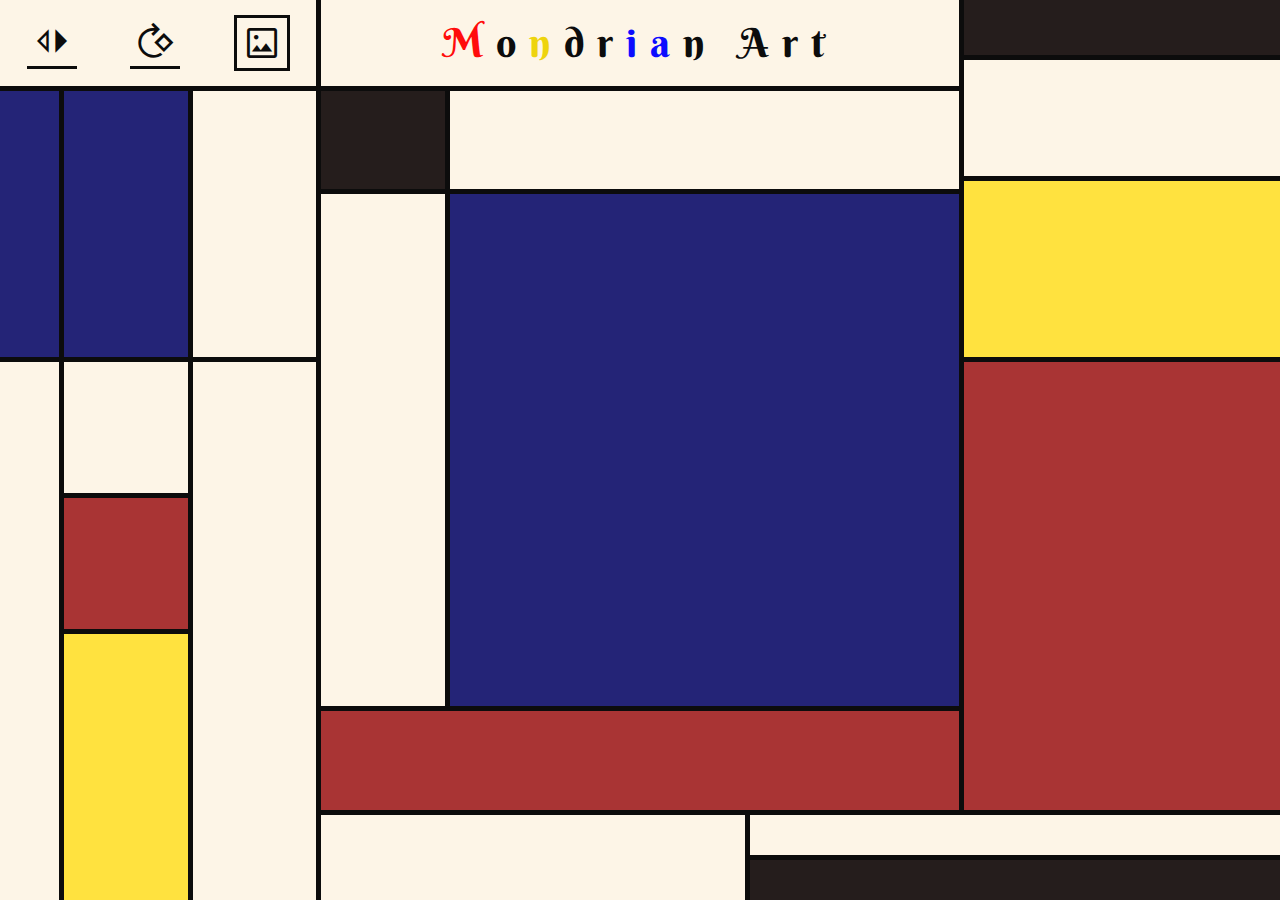
<file: index.html>
<!DOCTYPE html>
<html lang="en">
  <head>
    <!--
      This is the page head - it contains info the browser uses to display the page
      You won't see what's in the head in the page
      Scroll down to the body element for the page content
    -->

    <meta charset="utf-8" />
    <meta name="viewport" content="width=device-width, initial-scale=1" />
    <meta name="description" content="This is a creative display of Mondrian art, offering multiple variations and unique features." />
    <link
      rel="icon"
      href="https://cdn.glitch.global/af42224f-fab8-4dfd-9887-c2b86db9d079/logo1.png?v=1656048929284"
    />

    <!-- 
      This is an HTML comment
      You can write text in a comment and the content won't be visible in the page
    -->

    <title>Mondrian Art</title>

    <!--     icons -->
    <link
      rel="stylesheet"
      href="https://fonts.googleapis.com/css2?family=Material+Symbols+Outlined:opsz,wght,FILL,GRAD@48,400,0,0"
    />
    <link
      rel="stylesheet"
      href="https://fonts.googleapis.com/css2?family=Material+Symbols+Outlined:opsz,wght,FILL,GRAD@48,400,0,0"
    />
    <link
      rel="stylesheet"
      href="https://fonts.googleapis.com/css2?family=Material+Symbols+Outlined:opsz,wght,FILL,GRAD@48,400,0,0"
    />
    <link
      rel="stylesheet"
      href="https://fonts.googleapis.com/css2?family=Material+Symbols+Outlined:opsz,wght,FILL,GRAD@48,400,0,0"
    />

    <!--     fonts -->
    <link rel="preconnect" href="https://fonts.googleapis.com" />
    <link rel="preconnect" href="https://fonts.gstatic.com" crossorigin />
    <link
      href="https://fonts.googleapis.com/css2?family=Berkshire+Swash&family=Black+Ops+One&family=Cabin+Sketch&family=Cedarville+Cursive&family=Cinzel+Decorative&family=Fascinate+Inline&family=Fredericka+the+Great&family=Kanit&family=Kdam+Thmor+Pro&family=Marvel&family=Monoton&family=Recursive:wght@800&family=Rubik+Moonrocks&family=Special+Elite&family=Work+Sans&display=swap"
      rel="stylesheet"
    />

    <!-- Import the webpage's stylesheet -->
    <link rel="stylesheet" href="css/m-color.css" />
    <link rel="stylesheet" href="css/utils.css" />
    <link rel="stylesheet" href="css/mondrian-layout.css" />

    <!-- Import the webpage's javascript file -->
    <script src="js/mondrian.js" defer></script>
  </head>
  <body style="margin: 0; opacity: 0.95;">
    <div class="phone-ver">
      <div class="site-grid-item s4 s4-1" id="s4-1-1">
        <div class="normal-grid-item s4-1-1"></div>
        <div class="normal-grid-item s4-1-2"></div>
        <div class="normal-grid-item s4-1-3"></div>
        <div class="normal-grid-item s4-1-4"></div>
        <div class="normal-grid-item s4-1-5"></div>
      </div>
      <div class="site-grid-item s4 s4-2" id="s4-2-2">
        <div class="normal-grid-item s4-2-1"></div>
        <div class="normal-grid-item s4-2-2"></div>
        <div class="normal-grid-item s4-2-3"></div>
        <div class="normal-grid-item s4-2-4"></div>
        <div class="normal-grid-item s4-2-5"></div>
      </div>
      <div class="site-grid-item s4 s4-3" id="s4-3-3">
        <div class="normal-grid-item s4-3-1"></div>
        <div class="normal-grid-item s4-3-2"></div>
        <div class="normal-grid-item s4-3-3"></div>
        <div class="normal-grid-item s4-3-4"></div>
        <div class="normal-grid-item s4-3-5"></div>
        <div class="normal-grid-item s4-3-6"></div>
        <div class="normal-grid-item s4-3-7"></div>
        <div class="normal-grid-item s4-3-8"></div>
        <div class="normal-grid-item s4-3-9"></div>
        <div class="normal-grid-item s4-3-10"></div>
      </div>
      <div class="navbar" id="">
        <div class="refresh" onclick="ChangeLivery()">
          <span class="material-symbols-outlined refresh-icon">
            switch_left
          </span>
        </div>
        <div class="refresh" onclick="RotateArt(false)">
          <span class="material-symbols-outlined refresh-icon">
            rotate_90_degrees_cw
          </span>
        </div>
        <a href="image-page.html" class="image-mode">
          <span class="material-symbols-outlined image-icon"> imagesmode </span>
        </a>
      </div>
      <a class="title" href="index.html">
        <h1 class="title-text">
          <span style="color: red">M</span>o<span style="color: #eed202">n</span
          >dr<span style="color: blue">ia</span>n Art
        </h1>
      </a>
    </div>

    <!--     non-mobile version -->
    <div class="site-grid">
      <div class="site-grid-item s1 navbar" id="s1">
        <div class="refresh" onclick="ChangeLivery()">
          <span class="material-symbols-outlined refresh-icon">
            switch_left
          </span>
          <!--           <span class="material-symbols-outlined refresh-icon"> refresh </span> -->
        </div>
        <div class="refresh" onclick="RotateArt(false)">
          <span class="material-symbols-outlined refresh-icon">
            rotate_90_degrees_cw
          </span>
        </div>
        <a href="image-page.html" class="image-mode">
          <span class="material-symbols-outlined image-icon"> imagesmode </span>
        </a>
      </div>
      <div class="site-grid-item s2 title" id="s2">
        <a href="index.html" class="title-text"
          ><span style="color: red">M</span>o<span style="color: #eed202">n</span
          >dr<span style="color: blue">ia</span>n Art</a
        >
      </div>
      <div class="site-grid-item s3" id="s3">
        <div class="normal-grid-item s3-1"></div>
        <div class="normal-grid-item s3-2"></div>
        <div class="normal-grid-item s3-3"></div>
      </div>
      <div class="site-grid-item s4 s4-1" id="s4-1">
        <div class="normal-grid-item s4-1-1"></div>
        <div class="normal-grid-item s4-1-2"></div>
        <div class="normal-grid-item s4-1-3"></div>
        <div class="normal-grid-item s4-1-4"></div>
        <div class="normal-grid-item s4-1-5"></div>
      </div>
      <div class="site-grid-item s4 s4-2" id="s4-2">
        <div class="normal-grid-item s4-2-1"></div>
        <div class="normal-grid-item s4-2-2"></div>
        <div class="normal-grid-item s4-2-3"></div>
        <div class="normal-grid-item s4-2-4"></div>
        <div class="normal-grid-item s4-2-5"></div>
      </div>
      <div class="site-grid-item s4 s4-3" id="s4-3">
        <div class="normal-grid-item s4-3-1"></div>
        <div class="normal-grid-item s4-3-2"></div>
        <div class="normal-grid-item s4-3-3"></div>
        <div class="normal-grid-item s4-3-4"></div>
        <div class="normal-grid-item s4-3-5"></div>
        <div class="normal-grid-item s4-3-6"></div>
        <div class="normal-grid-item s4-3-7"></div>
        <div class="normal-grid-item s4-3-8"></div>
        <div class="normal-grid-item s4-3-9"></div>
        <div class="normal-grid-item s4-3-10"></div>
      </div>
      <div class="site-grid-item s5" id="s5">
        <div class="normal-grid-item s5-2">
          <div class="normal-grid-item s5-2-1"></div>
          <div class="normal-grid-item s5-2-2"></div>
          <div class="normal-grid-item s5-2-3"></div>
        </div>
        <div class="normal-grid-item s5-1"></div>
        <div class="normal-grid-item s5-3"></div>
      </div>
      <div class="site-grid-item s6" id="s6">
        <div class="normal-grid-item s6-1"></div>
        <div class="normal-grid-item s6-2"></div>
      </div>
      <div class="site-grid-item s7" id="s7">
        <div class="normal-grid-item s7-1"></div>
        <div class="normal-grid-item s7-2">
          <div class="normal-grid-item s7-2-1"></div>
          <div class="normal-grid-item s7-2-2"></div>
        </div>
      </div>
      <div class="site-grid-item s8" id="s8"></div>
      <div class="site-grid-item s9" id="s9"></div>
    </div>
  </body>
</html>
</file>
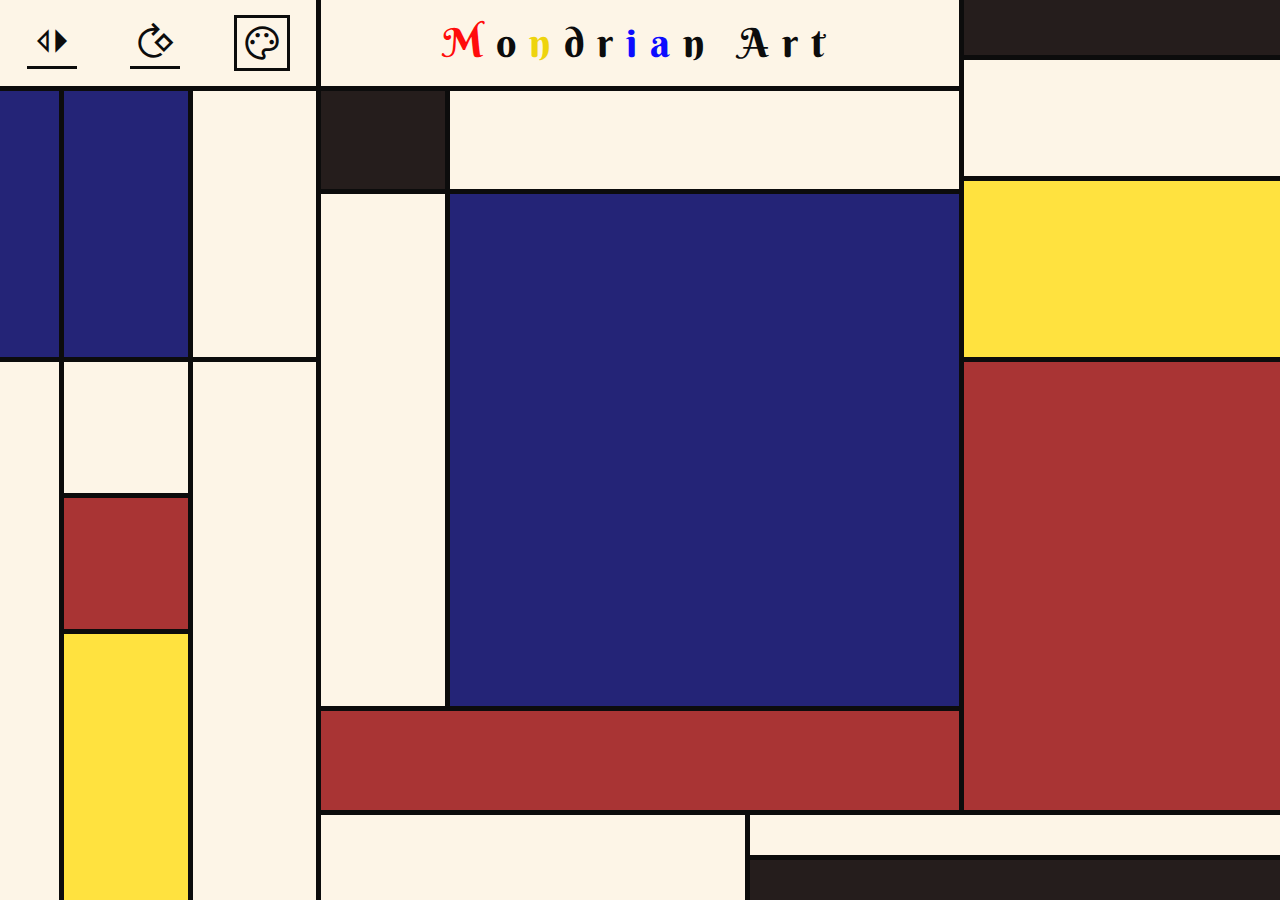
<file: image-page.html>
<!DOCTYPE html>
<html lang="en">
  <head>
    <!--
      This is the page head - it contains info the browser uses to display the page
      You won't see what's in the head in the page
      Scroll down to the body element for the page content
    -->

    <meta charset="utf-8" />
    <meta name="viewport" content="width=device-width, initial-scale=1" />
    <meta name="description" content="This is a creative display of Mondrian art, offering multiple variations and unique features." />
    <link
      rel="icon"
      href="https://cdn.glitch.global/af42224f-fab8-4dfd-9887-c2b86db9d079/logo1.png?v=1656048929284"
    />

    <!-- 
      This is an HTML comment
      You can write text in a comment and the content won't be visible in the page
    -->

    <title>Mondrian Images</title>

    <!--     icons -->
    <link
      rel="stylesheet"
      href="https://fonts.googleapis.com/css2?family=Material+Symbols+Outlined:opsz,wght,FILL,GRAD@48,400,0,0"
    />
    <link
      rel="stylesheet"
      href="https://fonts.googleapis.com/css2?family=Material+Symbols+Outlined:opsz,wght,FILL,GRAD@48,400,0,0"
    />
    <link
      rel="stylesheet"
      href="https://fonts.googleapis.com/css2?family=Material+Symbols+Outlined:opsz,wght,FILL,GRAD@48,400,0,0"
    />
    <link
      rel="stylesheet"
      href="https://fonts.googleapis.com/css2?family=Material+Symbols+Outlined:opsz,wght,FILL,GRAD@48,400,0,0"
    />
    <link
      rel="stylesheet"
      href="https://fonts.googleapis.com/css2?family=Material+Symbols+Outlined:opsz,wght,FILL,GRAD@48,400,0,0"
    />

    <!--     fonts -->
    <link rel="preconnect" href="https://fonts.googleapis.com" />
    <link rel="preconnect" href="https://fonts.gstatic.com" crossorigin />
    <link
      href="https://fonts.googleapis.com/css2?family=Berkshire+Swash&family=Black+Ops+One&family=Cabin+Sketch&family=Cedarville+Cursive&family=Cinzel+Decorative&family=Fascinate+Inline&family=Fredericka+the+Great&family=Kanit&family=Kdam+Thmor+Pro&family=Marvel&family=Monoton&family=Recursive:wght@800&family=Rubik+Moonrocks&family=Special+Elite&family=Work+Sans&display=swap"
      rel="stylesheet"
    />

    <!-- Import the webpage's stylesheet -->
    <link rel="stylesheet" href="css/m-image.css" />
    <link rel="stylesheet" href="css/mondrian-layout.css" />
    <link rel="stylesheet" href="css/utils.css" />

    <!-- Import the webpage's javascript file -->
<!--     <script src="js/script.js" defer></script> -->
    <script src="js/mondrian.js" defer></script>
  </head>
  <body style="margin: 0; opacity: 0.95;">
    <div class="phone-ver">
      <div class="site-grid-item s4 s4-1" id="s4-1-1">
        <div class="normal-grid-item s4-1-1"></div>
        <div class="normal-grid-item s4-1-2"></div>
        <div class="normal-grid-item s4-1-3"></div>
        <div class="normal-grid-item s4-1-4"></div>
        <div class="normal-grid-item s4-1-5"></div>
      </div>
      <div class="site-grid-item s4 s4-2" id="s4-2-2">
        <div class="normal-grid-item s4-2-1"></div>
        <div class="normal-grid-item s4-2-2"></div>
        <div class="normal-grid-item s4-2-3"></div>
        <div class="normal-grid-item s4-2-4"></div>
        <div class="normal-grid-item s4-2-5"></div>
      </div>
      <div class="site-grid-item s4 s4-3" id="s4-3-3">
        <div class="normal-grid-item s4-3-1"></div>
        <div class="normal-grid-item s4-3-2"></div>
        <div class="normal-grid-item s4-3-3"></div>
        <div class="normal-grid-item s4-3-4"></div>
        <div class="normal-grid-item s4-3-5"></div>
        <div class="normal-grid-item s4-3-6"></div>
        <div class="normal-grid-item s4-3-7"></div>
        <div class="normal-grid-item s4-3-8"></div>
        <div class="normal-grid-item s4-3-9"></div>
        <div class="normal-grid-item s4-3-10"></div>
      </div>
      <div class="navbar" id="">
        <div class="refresh" onclick="ChangeLivery()">
          <span class="material-symbols-outlined refresh-icon">
            switch_left
          </span>
        </div>
        <div class="refresh" onclick="RotateArt(false)">
          <span class="material-symbols-outlined refresh-icon">
            rotate_90_degrees_cw
          </span>
        </div>
        <a href="index.html" class="image-mode">
          <!--           <span class="material-symbols-outlined image-icon"> imagesmode </span> -->
          <span class="material-symbols-outlined image-icon"> palette </span>
        </a>
      </div>
      <a class="title" href="index.html">
        <h1 class="title-text">
          <span style="color: red">M</span>o<span style="color: #eed202">n</span
          >dr<span style="color: blue">ia</span>n Art
        </h1>
      </a>
    </div>

    <div class="site-grid">
      <div class="site-grid-item s1 navbar" id="s1">
        <div class="refresh" onclick="ChangeLivery()">
          <span class="material-symbols-outlined refresh-icon">
            switch_left
          </span>
          <!--           <span class="material-symbols-outlined refresh-icon"> refresh </span> -->
        </div>
        <div class="refresh" onclick="RotateArt(false)">
          <span class="material-symbols-outlined refresh-icon">
            rotate_90_degrees_cw
          </span>
        </div>
        <a href="index.html" class="image-mode">
          <!--           <span class="material-symbols-outlined image-icon"> imagesmode </span> -->
          <span class="material-symbols-outlined image-icon"> palette </span>
        </a>
      </div>
      <div class="site-grid-item s2 title" id="s2">
        <a href="index.html" class="title-text"
          ><span style="color: red">M</span>o<span style="color: #eed202"
            >n</span
          >dr<span style="color: blue">ia</span>n Art</a
        >
      </div>
      <div class="site-grid-item s3" id="s3">
        <div class="normal-grid-item s3-1"></div>
        <div class="normal-grid-item s3-2"></div>
        <div class="normal-grid-item s3-3"></div>
      </div>
      <div class="site-grid-item s4 s4-1" id="s4-1">
        <div class="normal-grid-item s4-1-1"></div>
        <div class="normal-grid-item s4-1-2"></div>
        <div class="normal-grid-item s4-1-3"></div>
        <div class="normal-grid-item s4-1-4"></div>
        <div class="normal-grid-item s4-1-5"></div>
      </div>
      <div class="site-grid-item s4 s4-2" id="s4-2">
        <div class="normal-grid-item s4-2-1"></div>
        <div class="normal-grid-item s4-2-2"></div>
        <div class="normal-grid-item s4-2-3"></div>
        <div class="normal-grid-item s4-2-4"></div>
        <div class="normal-grid-item s4-2-5"></div>
      </div>
      <div class="site-grid-item s4 s4-3" id="s4-3">
        <div class="normal-grid-item s4-3-1"></div>
        <div class="normal-grid-item s4-3-2"></div>
        <div class="normal-grid-item s4-3-3"></div>
        <div class="normal-grid-item s4-3-4"></div>
        <div class="normal-grid-item s4-3-5"></div>
        <div class="normal-grid-item s4-3-6"></div>
        <div class="normal-grid-item s4-3-7"></div>
        <div class="normal-grid-item s4-3-8"></div>
        <div class="normal-grid-item s4-3-9"></div>
        <div class="normal-grid-item s4-3-10"></div>
      </div>
      <div class="site-grid-item s5" id="s5">
        <div class="normal-grid-item s5-2">
          <div class="normal-grid-item s5-2-1"></div>
          <div class="normal-grid-item s5-2-2"></div>
          <div class="normal-grid-item s5-2-3"></div>
        </div>
        <div class="normal-grid-item s5-1"></div>
        <div class="normal-grid-item s5-3"></div>
      </div>
      <div class="site-grid-item s6" id="s6">
        <div class="normal-grid-item s6-1"></div>
        <div class="normal-grid-item s6-2"></div>
      </div>
      <div class="site-grid-item s7" id="s7">
        <div class="normal-grid-item s7-1"></div>
        <div class="normal-grid-item s7-2">
          <div class="normal-grid-item s7-2-1"></div>
          <div class="normal-grid-item s7-2-2"></div>
        </div>
      </div>
      <div class="site-grid-item s8" id="s8"></div>
      <div class="site-grid-item s9" id="s9"></div>
    </div>
  </body>
</html>
</file>
<file: css/m-color.css>
@media (max-width: 750px) {
  :root {
    --black-img: transparent;
    --yellow-img: transparent;
    --red-img: transparent;
    --blue-img: transparent;
    --white-img: transparent;
    --small-gap: 2.5px;
    --big-gap: 2.5px;
    --black: #1a1110;
    --yellow: #ffe135;
    --red: #a52a2a;
    --blue: #191970;
    --white: white;
  }
}

@media (min-width: 750px) {
  :root {
    --black-img: transparent;
    --yellow-img: transparent;
    --red-img: transparent;
    --blue-img: transparent;
    --white-img: transparent;
    --small-gap: 2.5px;
    --big-gap: 2.5px;
    --black: #1a1110;
    --yellow: #ffe135;
    --red: #a52a2a;
    --blue: #191970;
    --white: #fdf5e6;
  }
}

@media (min-width: 1200px) {
  :root {
    --big-gap: 5px;
  }
}

@media (min-width: 1800px) {
  :root {
    --big-gap: 0.4vw;
  }
}
</file>
<file: css/mondrian-layout.css>
:root{
  --t-secs: 0.5s;
}

/* site grid items = s-(1-9) */
@media (max-width: 750px) {
  .s4 {
    display: grid;
    background-color: black;
    height: 72vh;
    border: var(--big-gap) solid black;
  }
}

@media (min-width: 750px) {
  .s4 {
    grid-column-start: 2;
    grid-column-end: 4;
    grid-row-start: 2;
    grid-row-end: 10;
    display: flex;
    align-content: stretch;
  }
}

.site-grid-item {
  background-color: var(--white);
  min-height: calc(100vw / 25);
  /*   border: 5px solid black; */
}

.normal-grid-item {
  background-color: var(--white);
}

/* livery content */
.s4-1 {
  display: none;
  grid-template-columns: auto auto auto auto auto;
  grid-template-rows: auto auto auto auto auto auto auto;
  grid-gap: var(--big-gap);
  background-color: black;
  transition-duration: var(--t-secs);
}

.s4-1-1 {
  grid-column-start: 1;
  grid-column-end: 2;
  grid-row-start: 1;
  grid-row-end: 2;
  background-color: var(--black);
  background-image: var(--black-img);
  background-repeat: no-repeat;
  background-size: cover;
}

.s4-1-2 {
  grid-column-start: 2;
  grid-column-end: 6;
  grid-row-start: 1;
  grid-row-end: 2;
  background-color: var(--white);
  background-image: var(--white-img);
  background-repeat: no-repeat;
  background-size: cover;
}

.s4-1-3 {
  grid-column-start: 1;
  grid-column-end: 2;
  grid-row-start: 2;
  grid-row-end: 7;
  background-color: var(--white);
  background-image: var(--white-img);
  background-repeat: no-repeat;
  background-size: cover;
}

.s4-1-4 {
  grid-column-start: 1;
  grid-column-end: 6;
  grid-row-start: 7;
  grid-row-end: 8;
  background-color: var(--red);
  background-image: var(--red-img);
  background-repeat: no-repeat;
  background-size: cover;
}

.s4-1-5 {
  grid-column-start: 2;
  grid-column-end: 6;
  grid-row-start: 2;
  grid-row-end: 7;
  background-color: var(--blue);
  background-image: var(--blue-img);
  background-repeat: no-repeat;
  background-size: cover;
}

.s4-2 {
  display: none;
  grid-template-columns: auto auto auto auto auto auto auto;
  grid-template-rows: auto auto auto auto auto auto auto;
  grid-gap: var(--big-gap);
  background-color: black;
  transition-duration: var(--t-secs);
}

.s4-2-1 {
  grid-column-start: 1;
  grid-column-end: 5;
  grid-row-start: 1;
  grid-row-end: 3;
  background-color: var(--red);
  background-image: var(--red-img);
  background-repeat: no-repeat;
  background-size: cover;
}

.s4-2-2 {
  grid-column-start: 1;
  grid-column-end: 6;
  grid-row-start: 3;
  grid-row-end: 8;
  background-color: var(--blue);
  background-image: var(--blue-img);
  background-repeat: no-repeat;
  background-size: cover;
}

.s4-2-3 {
  grid-column-start: 5;
  grid-column-end: 7;
  grid-row-start: 1;
  grid-row-end: 3;
  background-color: var(--white);
  background-image: var(--white-img);
  background-repeat: no-repeat;
  background-size: cover;
}

.s4-2-4 {
  grid-column-start: 6;
  grid-column-end: 7;
  grid-row-start: 3;
  grid-row-end: 8;
  background-color: var(--white);
  background-image: var(--white-img);
  background-repeat: no-repeat;
  background-size: cover;
}

.s4-2-5 {
  grid-column-start: 7;
  grid-column-end: 8;
  grid-row-start: 1;
  grid-row-end: 8;
  background-color: var(--yellow);
  background-image: var(--yellow-img);
  background-repeat: no-repeat;
  background-size: cover;
}

.s4-3 {
  display: none;
  grid-template-columns: auto auto auto auto auto auto auto;
  grid-template-rows: auto auto auto auto auto auto auto;
  grid-gap: var(--big-gap);
  background-color: black;
  transition-duration: var(--t-secs);
}

.s4-3-1 {
  grid-column-start: 1;
  grid-column-end: 2;
  grid-row-start: 1;
  grid-row-end: 2;
  background-color: var(--black);
  background-image: var(--black-img);
  background-repeat: no-repeat;
  background-size: cover;
}

.s4-3-2 {
  grid-column-start: 2;
  grid-column-end: 7;
  grid-row-start: 1;
  grid-row-end: 2;
  background-color: var(--white);
  background-image: var(--white-img);
  background-repeat: no-repeat;
  background-size: cover;
}

.s4-3-3 {
  grid-column-start: 7;
  grid-column-end: 8;
  grid-row-start: 1;
  grid-row-end: 2;
  background-color: var(--red);
  background-image: var(--red-img);
  background-repeat: no-repeat;
  background-size: cover;
}

.s4-3-4 {
  grid-column-start: 1;
  grid-column-end: 2;
  grid-row-start: 2;
  grid-row-end: 7;
  background-color: var(--blue);
  background-image: var(--blue-img);
  background-repeat: no-repeat;
  background-size: cover;
}

.s4-3-5 {
  grid-column-start: 2;
  grid-column-end: 7;
  grid-row-start: 2;
  grid-row-end: 7;
  background-color: var(--blue);
  background-image: var(--blue-img);
  background-repeat: no-repeat;
  background-size: cover;
}

.s4-3-6 {
  grid-column-start: 7;
  grid-column-end: 8;
  grid-row-start: 2;
  grid-row-end: 7;
  background-color: var(--white);
  background-image: var(--white-img);
  background-repeat: no-repeat;
  background-size: cover;
}

.s4-3-7 {
  grid-column-start: 1;
  grid-column-end: 2;
  grid-row-start: 7;
  grid-row-end: 8;
  background-color: var(--yellow);
  background-image: var(--yellow-img);
  background-repeat: no-repeat;
  background-size: cover;
}

.s4-3-8 {
  grid-column-start: 2;
  grid-column-end: 6;
  grid-row-start: 7;
  grid-row-end: 8;
  background-color: var(--white);
  background-image: var(--white-img);
  background-repeat: no-repeat;
  background-size: cover;
}

.s4-3-9 {
  grid-column-start: 6;
  grid-column-end: 7;
  grid-row-start: 7;
  grid-row-end: 8;
  background-color: var(--black);
  background-image: var(--black-img);
  background-repeat: no-repeat;
  background-size: cover;
}

.s4-3-10 {
  grid-column-start: 7;
  grid-column-end: 8;
  grid-row-start: 7;
  grid-row-end: 8;
  background-color: var(--white);
  background-image: var(--white-img);
  background-repeat: no-repeat;
  background-size: cover;
}

/* main content */
.s1 {
  grid-column-start: 1;
  grid-column-end: 2;
  grid-row-start: 1;
  grid-row-end: 2;
  background-color: var(--white);
  background-image: var(--white-img);
  background-repeat: no-repeat;
  background-size: cover;
}

.s2 {
  grid-column-start: 2;
  grid-column-end: 4;
  grid-row-start: 1;
  grid-row-end: 2;
  background-color: var(--white);
  background-image: var(--white-img);
  background-repeat: no-repeat;
  background-size: cover;
}

.s3 {
  grid-column-start: 1;
  grid-column-end: 2;
  grid-row-start: 2;
  grid-row-end: 5;
  display: grid;
  grid-template-columns: auto auto auto auto auto;
  grid-gap: var(--big-gap);
  background-color: black;
}

.s3-1 {
  grid-column-start: 1;
  grid-column-end: 2;
  background-color: var(--blue);
  background-image: var(--blue-img);
  background-repeat: no-repeat;
  background-size: cover;
}

.s3-2 {
  grid-column-start: 2;
  grid-column-end: 4;
  background-color: var(--blue);
  background-image: var(--blue-img);
  background-repeat: no-repeat;
  background-size: cover;
}

.s3-3 {
  grid-column-start: 4;
  grid-column-end: 6;
  background-color: var(--white);
  background-image: var(--white-img);
  background-repeat: no-repeat;
  background-size: cover;
}

.s5 {
  grid-column-start: 1;
  grid-column-end: 2;
  grid-row-start: 5;
  grid-row-end: 11;
  display: grid;
  grid-template-columns: auto auto auto auto auto;
  grid-template-rows: auto auto;
  grid-gap: var(--big-gap);
  background-color: black;
}

.normal-grid-item.s5-1 {
  grid-column-start: 1;
  grid-column-end: 2;
  grid-row-start: 1;
  grid-row-end: 3;
  background-color: var(--white);
  background-image: var(--white-img);
  background-repeat: no-repeat;
  background-size: cover;
}

.s5-3 {
  grid-column-start: 4;
  grid-column-end: 6;
  grid-row-start: 1;
  grid-row-end: 3;
  background-color: var(--white);
  background-image: var(--white-img);
  background-repeat: no-repeat;
  background-size: cover;
}

.s5-2 {
  grid-column-start: 2;
  grid-column-end: 4;
  grid-row-start: 1;
  grid-row-end: 3;
  display: grid;
  grid-template-columns: auto auto;
  grid-gap: var(--big-gap);
  background-color: black;
}

.s5-2-1 {
  grid-column-start: 1;
  grid-column-end: 3;
  grid-row-start: 1;
  grid-row-end: 2;
  background-color: var(--white);
  background-image: var(--white-img);
  background-repeat: no-repeat;
  background-size: cover;
}

.s5-2-2 {
  grid-column-start: 1;
  grid-column-end: 3;
  grid-row-start: 2;
  grid-row-end: 3;
  background-color: var(--red);
  background-image: var(--red-img);
  background-repeat: no-repeat;
  background-size: cover;
}

.s5-2-3 {
  grid-column-start: 1;
  grid-column-end: 3;
  grid-row-start: 3;
  grid-row-end: 5;
  background-color: var(--yellow);
  background-image: var(--yellow-img);
  background-repeat: no-repeat;
  background-size: cover;
}

.s6 {
  grid-column-start: 4;
  grid-column-end: 5;
  grid-row-start: 1;
  grid-row-end: 3;
  display: grid;
  grid-template-columns: auto auto;
  grid-template-rows: auto auto auto;
  grid-gap: var(--big-gap);
  background-color: black;
}

.s6-1 {
  grid-column-start: 1;
  grid-column-end: 3;
  grid-row-start: 1;
  grid-row-end: 2;
  background-color: var(--black);
  background-image: var(--black-img);
  background-repeat: no-repeat;
  background-size: cover;
}

.s6-2 {
  grid-column-start: 1;
  grid-column-end: 3;
  grid-row-start: 2;
  grid-row-end: 4;
  background-color: var(--white);
  background-image: var(--white-img);
  background-repeat: no-repeat;
  background-size: cover;
}

.s7 {
  grid-column-start: 2;
  grid-column-end: 5;
  grid-row-start: 10;
  grid-row-end: 11;
  display: grid;
  grid-template-columns: auto auto auto auto auto auto auto auto auto;
  grid-gap: var(--big-gap);
  background-color: black;
}

.s7-1 {
  grid-column-start: 1;
  grid-column-end: 5;
  background-color: var(--white);
  background-image: var(--white-img);
  background-repeat: no-repeat;
  background-size: cover;
}

.s7-2 {
  grid-column-start: 5;
  grid-column-end: 10;
  display: grid;
  grid-template-rows: auto auto;
  grid-gap: 5px;
  background-color: black;
}

.s7-2-1 {
  grid-row-start: 1;
  grid-row-end: 2;
  background-color: var(--white);
  background-image: var(--white-img);
  background-repeat: no-repeat;
  background-size: cover;
}

.s7-2-2 {
  grid-row-start: 2;
  grid-row-end: 3;
  background-color: var(--black);
  background-image: var(--black-img);
  background-repeat: no-repeat;
  background-size: cover;
}

.s8 {
  grid-column-start: 4;
  grid-column-end: 5;
  grid-row-start: 5;
  grid-row-end: 10;
  background-color: var(--red);
  background-image: var(--red-img);
  background-repeat: no-repeat;
  background-size: cover;
}

.s9 {
  grid-column-start: 4;
  grid-column-end: 5;
  grid-row-start: 3;
  grid-row-end: 5;
  background-color: var(--yellow);
  background-image: var(--yellow-img);
  background-repeat: no-repeat;
  background-size: cover;
}
</file>
<file: css/m-image.css>
@media (max-width: 750px) {
  :root {
    --black-img: url("https://cdn.glitch.global/af42224f-fab8-4dfd-9887-c2b86db9d079/sand.jpg?v=1656123165096");
    --yellow-img: url("https://cdn.glitch.global/af42224f-fab8-4dfd-9887-c2b86db9d079/yellow.jpg?v=1656123261316");
    --red-img: url("https://cdn.glitch.global/af42224f-fab8-4dfd-9887-c2b86db9d079/red.jpeg?v=1656123222389");
    --blue-img: url("https://cdn.glitch.global/af42224f-fab8-4dfd-9887-c2b86db9d079/sea1.jpg?v=1656198649272");
    --white-img: url("https://cdn.glitch.global/af42224f-fab8-4dfd-9887-c2b86db9d079/white2.jpg?v=1656126517478");
    --small-gap: 2.5px;
    --big-gap: 2.5px;
    --black: #1a1110;
    --yellow: #ffe135;
    --red: #a52a2a;
    --blue: #191970;
    --white: #fdf5e6;
  }
}

@media (min-width: 750px) {
  :root {
    --black-img: url("https://cdn.glitch.global/af42224f-fab8-4dfd-9887-c2b86db9d079/sand.jpg?v=1656123165096");
    --yellow-img: url("https://cdn.glitch.global/af42224f-fab8-4dfd-9887-c2b86db9d079/yellow.jpg?v=1656123261316");
    --red-img: url("https://cdn.glitch.global/af42224f-fab8-4dfd-9887-c2b86db9d079/red.jpeg?v=1656123222389");
    --blue-img: url("https://cdn.glitch.global/af42224f-fab8-4dfd-9887-c2b86db9d079/sea1.jpg?v=1656198649272");
    --white-img: url("https://cdn.glitch.global/af42224f-fab8-4dfd-9887-c2b86db9d079/white2.jpg?v=1656126517478");
    --small-gap: 2.5px;
    --big-gap: 2.5px;
    --black: #1a1110;
    --yellow: #ffe135;
    --red: #a52a2a;
    --blue: #191970;
    --white: #fdf5e6;
  }
}

@media (min-width: 1200px) {
  :root {
    --big-gap: 5px;
  }
}

@media (min-width: 1800px) {
  :root {
    --big-gap: 0.4vw;
  }
}
</file>
<file: css/utils.css>
/******************************************************************************
START Glitch hello-app default styles

The styles in this section do some minimal CSS resets, set default fonts and 
colors, and handle the layout for our footer and "Remix on Glitch" button. If
you're new to CSS they may seem a little complicated, but you can scroll down
to this section's matching END comment to see page-specific styles.
******************************************************************************/

/* 
  The style rules specify elements by type and by attributes such as class and ID
  Each section indicates an element or elements, then lists the style properties to apply
  See if you can cross-reference the rules in this file with the elements in index.html
*/

@media (max-width: 750px) {
  :root {
    --radius: 0%;
    --icon-pad: 10px;
    --icon-size: 35px;
    --icon-shad: none;
    --icon-shad-hover: none;
  }
}

@media (min-width: 750px) {
  :root {
    --radius: 0%;
    --icon-pad: 2.5px;
    --icon-size: 30px;
    --icon-shad: none;
    --icon-shad-hover: none;
  }
}

@media (min-width: 1200px) {
  :root {
    --radius: 0%;
    --icon-pad: 5px;
    --icon-size: 40px;
    --icon-shad: none;
    --icon-shad-hover: none;
  }
}

@media (min-width: 1800px) {
  :root {
    --radius: 0%;
    --icon-pad: 0.4vw;
    --icon-size: 2vw;
  }
}

@media (max-width: 750px) {
  .phone-ver {
    padding: 0.5vw;
    height: 100vh;
  }

  .navbar {
    display: flex;
    align-items: center;
    justify-content: space-around;
    padding: 5vw;
    border: var(--big-gap) solid black;
    border-top: 0;
    height: 11vh;
  }

  .refresh {
    cursor: pointer;
    border-bottom: 5px solid black;
    transition-duration: 0.5s;
    border-radius: var(--radius);
    box-shadow: var(--icon-shad);
    color: black;
  }

  .refresh:hover {
    border: none;
    transform: scale(1);
    border-radius: var(--radius);
    /*   transform: scale(1.01); */
    box-shadow: var(--icon-shad-hover);
  }

  .refresh-icon {
    font-size: var(--icon-size);
    padding: var(--icon-pad);
  }

  /* parent then child for child to change after parent is hovered */
  .refresh:hover .refresh-icon {
    color: grey;
    border-radius: var(--radius);
  }

  .image-mode {
    text-decoration: none;
    border: 5px solid black;
    transition-duration: 0.5s;
    color: black;
    border-radius: var(--radius);
    box-shadow: var(--icon-shad);
  }

  .image-icon {
    font-size: var(--icon-size);
    padding: var(--icon-pad);
  }

  .image-mode:hover {
    background-color: transparent;
    color: grey;
    border: 5px solid transparent;
    /*       transform: scale(1.01); */
  }

  .image-mode:hover .image-icon {
    border-radius: var(--radius);
  }

  .title {
    display: flex;
    align-items: center;
    justify-content: center;
    text-align: center;
    padding: 4vw;
    border: var(--big-gap) solid black;
    border-top: 0;
    min-height: 7vh;
    text-decoration: none;
  }

  .title-text {
    font-family: "Berkshire Swash", cursive;
    margin: 0;
    font-size: var(--icon-size);
    letter-spacing: 1.5vw;
    color: black;
  }

  .site-grid {
    display: none;
    grid-template-columns: auto auto auto auto;
    grid-template-rows: repeat(10, 2fr);
    grid-gap: var(--big-gap);
    background-color: black;
    min-height: 100vh;
  }
}

@media (min-width: 750px) {
  .navbar {
    display: flex;
    align-items: center;
    justify-content: space-around;
    padding: 0;
  }

  .phone-ver {
    display: none;
  }

  .refresh {
    cursor: pointer;
    border-bottom: 2.5px solid black;
    transition-duration: 0.5s;
    border-radius: var(--radius);
    box-shadow: var(--icon-shad);
    color: black;
  }

  .refresh:hover {
    border: none;
    transform: scale(1);
    border-radius: var(--radius);
    /*   transform: scale(1.01); */
    box-shadow: var(--icon-shad-hover);
  }

  .refresh-icon {
    font-size: var(--icon-size);
    padding: var(--icon-pad);
  }

  /* parent then child for child to change after parent is hovered */
  .refresh:hover .refresh-icon {
    /*     background-color: black; */
    color: grey;
    border-radius: var(--radius);
  }

  .image-mode {
    text-decoration: none;
    border: 2.5px solid black;
    transition-duration: 0.5s;
    color: black;
    border-radius: var(--radius);
    box-shadow: var(--icon-shad);
  }

  .image-icon {
    font-size: var(--icon-size);
    padding: var(--icon-pad);
  }

  .image-mode:hover {
    color: grey;
    transform: scale(1);
    box-shadow: var(--icon-shad-hover);
    background-color: transparent;
    border: 2.5px solid transparent;
  }

  .image-mode:hover .image-icon {
    border-radius: var(--radius);
  }

  .title {
    border: none;
    padding: 0px;
    display: flex;
    align-items: center;
    justify-content: center;
  }

  .title-text {
    font-family: "Berkshire Swash", cursive;
    margin: 0;
    font-size: var(--icon-size);
    letter-spacing: 1vw;
    text-decoration: none;
    color: black;
  }

  .site-grid {
    display: grid;
    /*     grid-template-columns: 1.75fr 1.75fr 2.5fr 1.5fr; */
    grid-template-columns: repeat(4, 2fr);
    grid-template-rows: repeat(10, 2fr);
    grid-gap: var(--big-gap);
    background-color: black;
    min-height: 100vh;
  }
}

@media (min-width: 1200px) {
  .refresh {
    border-bottom: 3.5px solid black;
  }

  .image-mode {
    border: 3.5px solid black;
  }

  .image-mode:hover {
    border: 3.5px solid transparent;
  }

  .title-text {
    margin: 0;
    font-size: var(--icon-size);
    letter-spacing: 1vw;
  }

  .site-grid {
    grid-gap: var(--big-gap);
  }
}

@media (min-width: 1800px) {
  .refresh {
    border-bottom: 0.2vw solid black;
  }

  .image-mode {
    border: 0.2vw solid black;
  }

  .image-mode:hover {
    border: 0.2vw solid transparent;
  }
}
</file>
